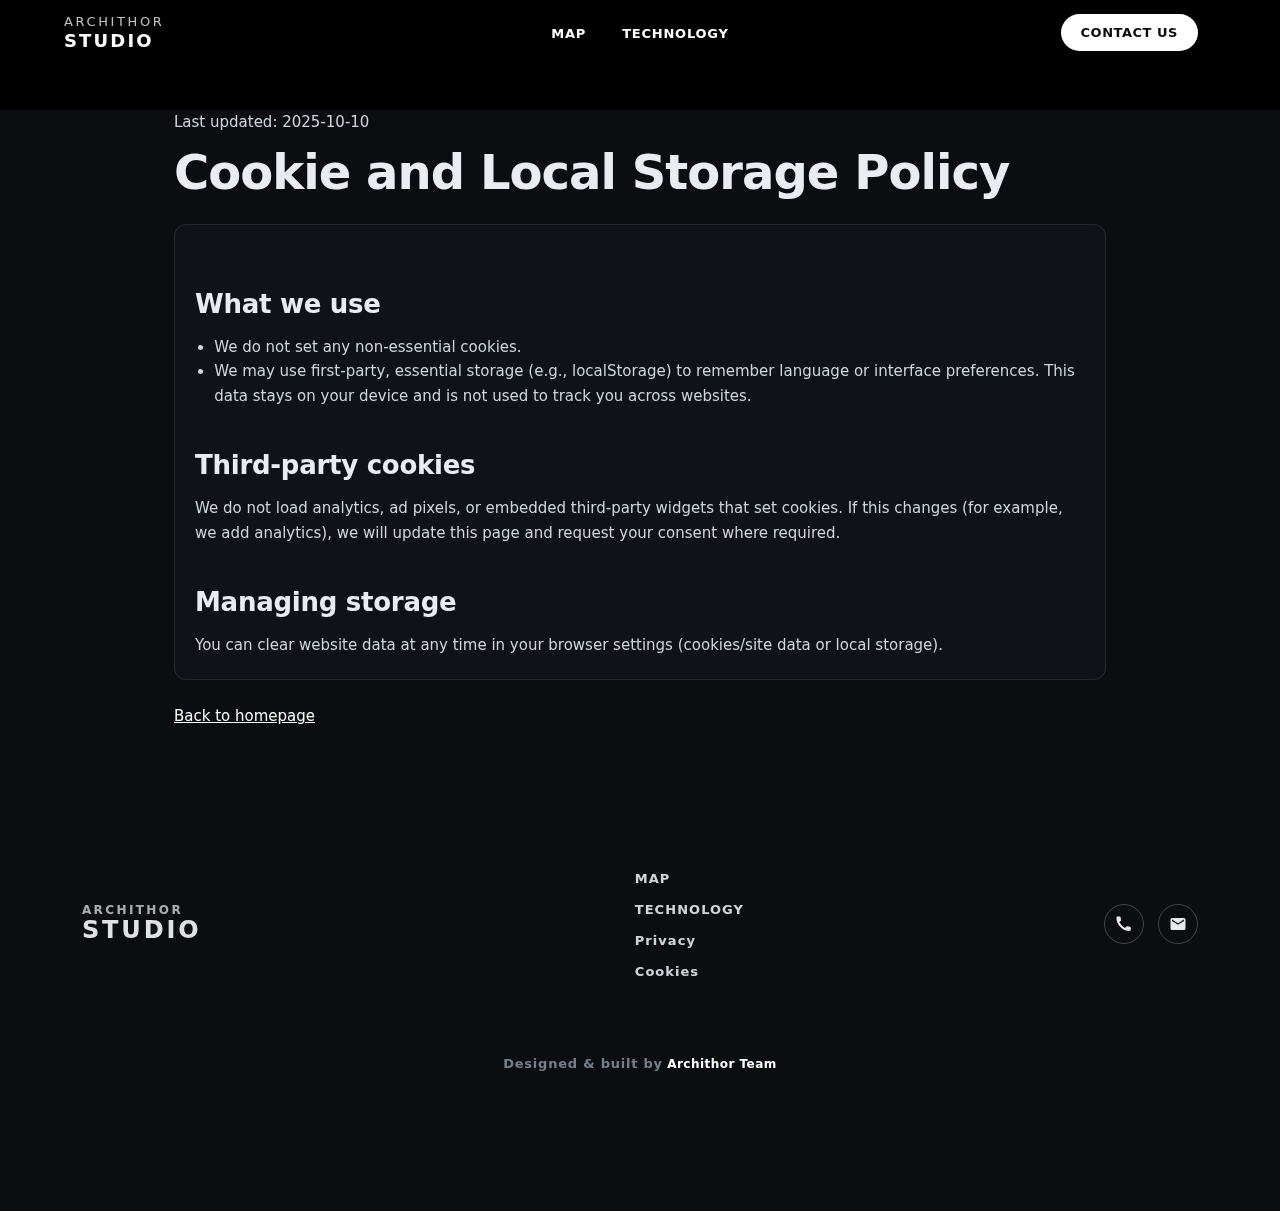
<file: policies/cookie-storage-policy.html>
<!doctype html>
<html lang="en" data-current-lang="eng">
<head>
  <meta charset="utf-8" />
  <meta name="viewport" content="width=device-width,initial-scale=1" />
  <title>Cookie & Local Storage Policy — Archithor Studio</title>
  <meta name="robots" content="index,follow" />
  <link rel="stylesheet" href="../styles/styles.css" />
  <link rel="stylesheet" href="../styles/nav-header.css" />
  <style>
    body { background:#0b0d10; color:#e9edf1; }
    .content-wrap{ max-width: 980px; margin: 110px auto 80px; padding: 0 24px; }
    .content-wrap h1{ font-weight:800; letter-spacing:-.02em; font-size: clamp(32px,5.2vw,48px); margin:.2em 0 .5em; }
    .content-wrap h2{ font-weight:800; letter-spacing:-.01em; font-size: clamp(20px,3.4vw,26px); margin: 1.6em 0 .6em; }
    .content-wrap p, .content-wrap li{ color:#cfd6dc; line-height:1.65; font-size: 15px; }
    .content-wrap ul{ padding-left: 1.2em; }
    .content-wrap a{ color:#fff; text-decoration: underline; }
    .muted{ color:#9aa6b2; font-size: 13px; }
    .content-card{ background:#0f1216; border:1px solid rgba(255,255,255,0.10); border-radius:12px; padding: 22px 20px; }
  </style>
</head>
<body>
  <header class="c-header is-visible" aria-label="Primary">
    <div class="c-header__inner">
      <a class="c-header__brand" href="../#top">
        <span class="c-header__eyebrow">ARCHITHOR</span>
        <span class="c-header__name">STUDIO</span>
      </a>
      <nav class="c-nav" aria-label="Main navigation">
        <ul class="c-nav__list">
          <li><a href="../#map" class="c-nav__link">MAP</a></li>
          <li><a href="../#technology" class="c-nav__link">TECHNOLOGY</a></li>
        </ul>
      </nav>
      <div class="c-header__right">
        <a href="../#contact" class="c-nav__cta">CONTACT US</a>
      </div>
    </div>
  </header>

  <main class="content-wrap" id="cookie-policy">
    <p class="muted">Last updated: 2025‑10‑10</p>
    <h1>Cookie and Local Storage Policy</h1>

    <div class="content-card">
      <h2>What we use</h2>
      <ul>
        <li>We do not set any non‑essential cookies.</li>
        <li>We may use first‑party, essential storage (e.g., localStorage) to remember language or interface preferences. This data stays on your device and is not used to track you across websites.</li>
      </ul>

      <h2>Third‑party cookies</h2>
      <p>We do not load analytics, ad pixels, or embedded third‑party widgets that set cookies. If this changes (for example, we add analytics), we will update this page and request your consent where required.</p>

      <h2>Managing storage</h2>
      <p>You can clear website data at any time in your browser settings (cookies/site data or local storage).</p>
    </div>

    <div class="spacer" style="height:24px"></div>
    <p><a href="../index.html">Back to homepage</a></p>
  </main>

  <footer class="site-footer" id="footer">
    <div class="sf-inner">
      <a class="sf-brand" href="https://archithor.com/" target="_blank" rel="noopener">
        <span class="sf-eyebrow">ARCHITHOR</span>
        <span class="sf-name">STUDIO</span>
      </a>
      <nav class="sf-nav" aria-label="Footer">
        <ul>
          <li><a href="../#map">MAP</a></li>
          <li><a href="../#technology">TECHNOLOGY</a></li>
          <li><a href="./privacy-policy.html">Privacy</a></li>
          <li><a href="./cookie-storage-policy.html">Cookies</a></li>
        </ul>
      </nav>
      <div class="sf-contact">
        <a class="sf-ico" href="https://archithor.com/kontaktirajte-nas/" target="_blank" rel="noopener" aria-label="Contact Archithor — Phone">
          <svg viewBox="0 0 24 24" width="18" height="18" aria-hidden="true"><path fill="currentColor" d="M6.62 10.79a15.05 15.05 0 006.59 6.59l2.2-2.2a1 1 0 011.02-.24c1.12.37 2.33.57 3.57.57a1 1 0 011 1v3.5a1 1 0 01-1 1C11.3 22.82 1.18 12.7 1.99 3.01A1 1 0 013 2h3.5a1 1 0 011 1c0 1.24.2 2.45.57 3.57a1 1 0 01-.24 1.02l-2.2 2.2z"/></svg>
        </a>
        <a class="sf-ico" href="https://archithor.com/kontaktirajte-nas/" target="_blank" rel="noopener" aria-label="Contact Archithor — Email">
          <svg viewBox="0 0 24 24" width="18" height="18" aria-hidden="true"><path fill="currentColor" d="M20 4H4a2 2 0 00-2 2v12a2 2 0 002 2h16a2 2 0 002-2V6a2 2 0 00-2-2zm0 4l-8 5L4 8V6l8 5 8-5v2z"/></svg>
        </a>
      </div>
    </div>
    <div class="sf-credits">
      <span class="sf-created"><span class="muted">Designed &amp; built by</span> <strong>Archithor Team</strong></span>
    </div>
  </footer>
</body>
</html>
</file>
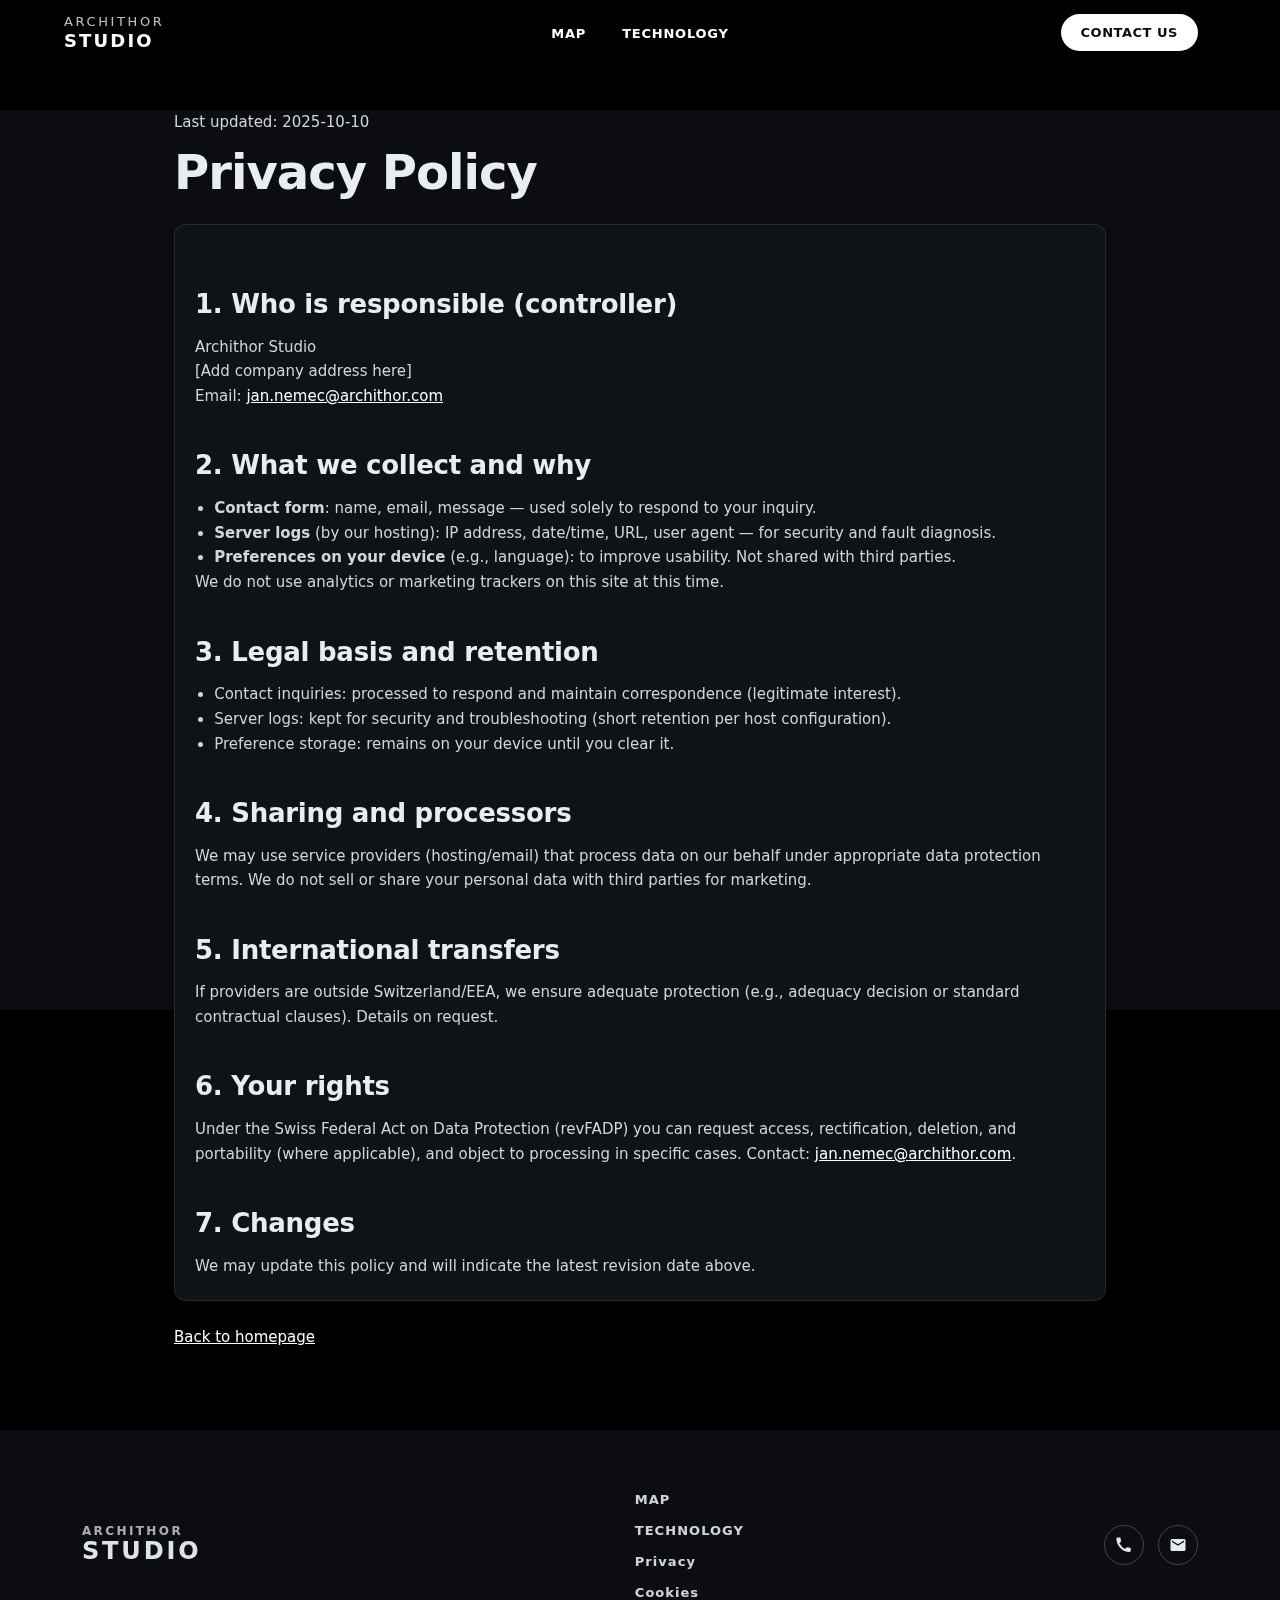
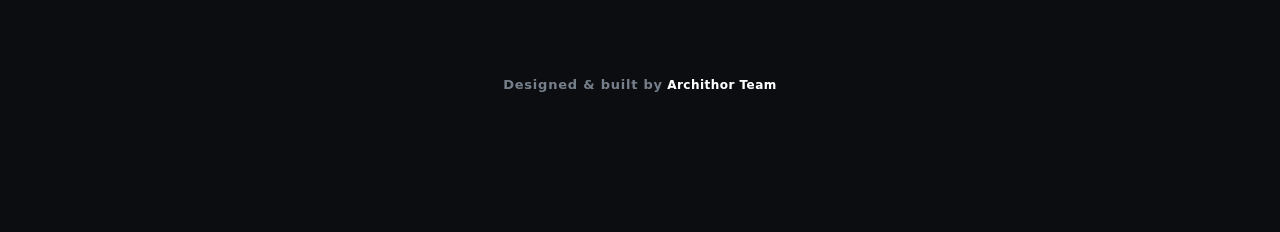
<file: policies/privacy-policy.html>
<!doctype html>
<html lang="en" data-current-lang="eng">
<head>
  <meta charset="utf-8" />
  <meta name="viewport" content="width=device-width,initial-scale=1" />
  <title>Privacy Policy — Archithor Studio</title>
  <meta name="robots" content="index,follow" />
  <link rel="stylesheet" href="../styles/styles.css" />
  <link rel="stylesheet" href="../styles/nav-header.css" />
  <style>
    /* Lightweight content-page layout */
    body { background:#0b0d10; color:#e9edf1; }
    .content-wrap{ max-width: 980px; margin: 110px auto 80px; padding: 0 24px; }
    .content-wrap h1{ font-weight:800; letter-spacing:-.02em; font-size: clamp(32px,5.2vw,48px); margin:.2em 0 .5em; }
    .content-wrap h2{ font-weight:800; letter-spacing:-.01em; font-size: clamp(20px,3.4vw,26px); margin: 1.6em 0 .6em; }
    .content-wrap p, .content-wrap li{ color:#cfd6dc; line-height:1.65; font-size: 15px; }
    .content-wrap ul{ padding-left: 1.2em; }
    .content-wrap a{ color:#fff; text-decoration: underline; }
    .muted{ color:#9aa6b2; font-size: 13px; }
    .spacer{ height: 24px; }
    .content-card{ background:#0f1216; border:1px solid rgba(255,255,255,0.10); border-radius:12px; padding: 22px 20px; }
  </style>
</head>
<body>
  <!-- Simple header; show immediately -->
  <header class="c-header is-visible" aria-label="Primary">
    <div class="c-header__inner">
      <a class="c-header__brand" href="../#top">
        <span class="c-header__eyebrow">ARCHITHOR</span>
        <span class="c-header__name">STUDIO</span>
      </a>
      <nav class="c-nav" aria-label="Main navigation">
        <ul class="c-nav__list">
          <li><a href="../#map" class="c-nav__link">MAP</a></li>
          <li><a href="../#technology" class="c-nav__link">TECHNOLOGY</a></li>
        </ul>
      </nav>
      <div class="c-header__right">
        <a href="../#contact" class="c-nav__cta">CONTACT US</a>
      </div>
    </div>
  </header>

  <main class="content-wrap">
    <p class="muted">Last updated: 2025‑10‑10</p>
    <h1>Privacy Policy</h1>

    <div class="content-card">
      <h2>1. Who is responsible (controller)</h2>
      <p>Archithor Studio<br>[Add company address here]<br>Email: <a href="mailto:jan.nemec@archithor.com">jan.nemec@archithor.com</a></p>

      <h2>2. What we collect and why</h2>
      <ul>
        <li><strong>Contact form</strong>: name, email, message — used solely to respond to your inquiry.</li>
        <li><strong>Server logs</strong> (by our hosting): IP address, date/time, URL, user agent — for security and fault diagnosis.</li>
        <li><strong>Preferences on your device</strong> (e.g., language): to improve usability. Not shared with third parties.</li>
      </ul>
      <p>We do not use analytics or marketing trackers on this site at this time.</p>

      <h2>3. Legal basis and retention</h2>
      <ul>
        <li>Contact inquiries: processed to respond and maintain correspondence (legitimate interest).</li>
        <li>Server logs: kept for security and troubleshooting (short retention per host configuration).</li>
        <li>Preference storage: remains on your device until you clear it.</li>
      </ul>

      <h2>4. Sharing and processors</h2>
      <p>We may use service providers (hosting/email) that process data on our behalf under appropriate data protection terms. We do not sell or share your personal data with third parties for marketing.</p>

      <h2>5. International transfers</h2>
      <p>If providers are outside Switzerland/EEA, we ensure adequate protection (e.g., adequacy decision or standard contractual clauses). Details on request.</p>

      <h2>6. Your rights</h2>
      <p>Under the Swiss Federal Act on Data Protection (revFADP) you can request access, rectification, deletion, and portability (where applicable), and object to processing in specific cases. Contact: <a href="mailto:jan.nemec@archithor.com">jan.nemec@archithor.com</a>.</p>

      <h2>7. Changes</h2>
      <p>We may update this policy and will indicate the latest revision date above.</p>
    </div>

    <div class="spacer"></div>
    <p><a href="../index.html">Back to homepage</a></p>
  </main>

  <!-- Reuse your site footer -->
  <footer class="site-footer" id="footer">
    <div class="sf-inner">
      <a class="sf-brand" href="https://archithor.com/" target="_blank" rel="noopener">
        <span class="sf-eyebrow">ARCHITHOR</span>
        <span class="sf-name">STUDIO</span>
      </a>
      <nav class="sf-nav" aria-label="Footer">
        <ul>
          <li><a href="../#map">MAP</a></li>
          <li><a href="../#technology">TECHNOLOGY</a></li>
          <li><a href="./privacy-policy.html">Privacy</a></li>
          <li><a href="./cookie-storage-policy.html">Cookies</a></li>
        </ul>
      </nav>
      <div class="sf-contact">
        <a class="sf-ico" href="https://archithor.com/kontaktirajte-nas/" target="_blank" rel="noopener" aria-label="Contact Archithor — Phone">
          <svg viewBox="0 0 24 24" width="18" height="18" aria-hidden="true"><path fill="currentColor" d="M6.62 10.79a15.05 15.05 0 006.59 6.59l2.2-2.2a1 1 0 011.02-.24c1.12.37 2.33.57 3.57.57a1 1 0 011 1v3.5a1 1 0 01-1 1C11.3 22.82 1.18 12.7 1.99 3.01A1 1 0 013 2h3.5a1 1 0 011 1c0 1.24.2 2.45.57 3.57a1 1 0 01-.24 1.02l-2.2 2.2z"/></svg>
        </a>
        <a class="sf-ico" href="https://archithor.com/kontaktirajte-nas/" target="_blank" rel="noopener" aria-label="Contact Archithor — Email">
          <svg viewBox="0 0 24 24" width="18" height="18" aria-hidden="true"><path fill="currentColor" d="M20 4H4a2 2 0 00-2 2v12a2 2 0 002 2h16a2 2 0 002-2V6a2 2 0 00-2-2zm0 4l-8 5L4 8V6l8 5 8-5v2z"/></svg>
        </a>
      </div>
    </div>
    <div class="sf-credits">
      <span class="sf-created"><span class="muted">Designed &amp; built by</span> <strong>Archithor Team</strong></span>
    </div>
  </footer>
</body>
</html>
</file>
<file: styles/styles.css>
/* Root + base */
:root {
  --overlay-max-width: 880px;
  --overlay-bg: rgba(0,0,0,0.40);

  /* Location pictogram sizing (match Technology) */
  --tech-ico-box: 38px;   /* outer box size */
  --tech-ico-glyph: 32px; /* inner pictogram size */

  /* legacy var (no longer used after cleanup, kept for safety) */
  --loc-ico-img: 18px;
}

* { box-sizing: border-box; margin:0; padding:0; }
html, body { height:100%; width:100%; font-family: system-ui, Arial, sans-serif; background:#000; color:#fff; }

body {
  overflow-y: auto;
  overscroll-behavior-y: contain;
  -webkit-font-smoothing: antialiased;
}

/* =================== VIDEO STAGE =================== */
.video-stage {
  position: fixed;
  inset: 0;
  width:100%;
  height:100dvh;
  overflow:hidden;
  z-index: 0;
  pointer-events:none;
}
.video-stage .scene {
  position:absolute;
  inset:0;
  opacity:0;
  transition:opacity .45s ease;
}
.video-stage .scene.is-active {
  opacity:1;
  z-index:10;
}
.scene-video {
  position:absolute;
  inset:0;
  width:100%;
  height:100%;
  object-fit:cover;
  background:#000;
  opacity:0;
}
.scene-video.active-play { opacity:1; }

/* =================== TEXT STAGE =================== */
.text-stage { position:relative; z-index:20; width:100%; }

.scene-text {
  position: relative;
  min-height: 140vh;
  display:flex;
  align-items:flex-end;
  padding: 6vh 10vw;
}

.overlay {
  position:relative;
  max-width:var(--overlay-max-width);
  background:var(--overlay-bg);
  backdrop-filter: blur(4px);
  padding: clamp(16px,3vw,48px);
  border-radius: 18px;
  box-shadow:0 4px 24px -6px rgba(0,0,0,0.55);
}
.overlay h1 {
  font-size: clamp(26px,5vw,53px);
  line-height:1.05;
  margin:0 0 14px;
  font-weight:700;
  letter-spacing:-.02em;
}
.overlay p {
  font-size: clamp(16px,2vw,20px);
  margin:0 0 12px;
  color:#ffffffde;
}

/* Active highlight (optional debugging) */
.scene-text.is-active .overlay {
  outline:2px solid rgba(255,255,255,0.25);
  outline-offset:4px;
  transition:outline-color .3s ease;
}
body.scene-advance-blocked .scene-text.is-active .overlay { outline-color: rgba(255, 255, 255, 0); }
body.scene-ready .scene-text.is-active .overlay { outline-color: rgba(122, 120, 255, 0); }

/* Play overlay (autoplay fallback) */
.play-overlay {
  font-weight:600;
  position:absolute;
  left:50%; top:50%;
  transform:translate(-50%,-50%);
  z-index:999;
  padding:.7rem 1.1rem;
  font-size:1rem;
  cursor:pointer;
  background:rgba(0,0,0,0.75);
  color:#fff;
  border:none;
  border-radius:8px;
}

/* =================== HEADER =================== */
.c-header {
  position:fixed;
  top:0; left:0; right:0;
  height:64px;
  z-index:7000;
  display:flex;
  align-items:center;
  opacity:0;
  transform:translateY(-14px);
  pointer-events:none;
  transition:opacity .55s ease, transform .55s ease;
  padding:0 40px;
}
.c-header.is-visible {
  opacity:1;
  transform:translateY(0);
  pointer-events:auto;
  background:linear-gradient(to bottom, rgba(0,0,0,0.55), rgba(0,0,0,0.05) 100%);
  backdrop-filter:blur(8px) saturate(140%);
  box-shadow:0 2px 14px -6px rgba(0,0,0,0.55);
}
.c-header__inner { display:flex; align-items:center; width:100%; gap: clamp(32px,5vw,80px); }
.c-header__brand { display:flex; flex-direction:column; text-decoration:none; color:#fff; line-height:1.1; font-weight:600; }
.c-header__eyebrow { font-size:13px; letter-spacing:.20em; font-weight:400; opacity:.75; }
.c-header__name { font-size:18px; letter-spacing:.12em; font-weight:700; margin-top:2px; }
.c-nav__list { list-style:none; display:flex; align-items:center; gap: clamp(24px,3.3vw,60px); }
.c-nav__link {
  position:relative; text-decoration:none; color:#fff;
  font-size:13px; font-weight:700; letter-spacing:.06em; padding:6px 0;
}
.c-nav__link:after {
  content:""; position:absolute; left:0; right:0; bottom:-6px;
  height:2px; background:#fff; border-radius:2px; opacity:0; transform:scaleX(.25);
  transition:opacity .3s ease, transform .3s ease;
}
.c-nav__link:hover:after, .c-nav__link:focus-visible:after { opacity:1; transform:scaleX(1); }
.c-header__right { margin-left:auto; display:flex; align-items:center; gap:22px; }
.c-nav__cta {
  font-size:13px; font-weight:700; letter-spacing:.08em; text-decoration:none;
  background:#ffffff; color:#111; padding:10px 26px; border-radius:34px;
  display:inline-flex; align-items:center; justify-content:center;
  transition:background .25s ease; box-shadow:0 2px 6px -2px rgba(0,0,0,0.25);
}
.c-nav__cta:hover { background:#ececec; }

/* LANGUAGE (hover + click) */
.c-lang {
  position: relative;
  --lang-gap: 8px;
}
.c-lang::after { content:""; position:absolute; left:0; right:0; top:100%; height: var(--lang-gap); }
.c-lang__btn {
  background: rgba(0,0,0,0.18);
  color: #fff;
  border: 1px solid rgba(255,255,255,0.55);
  font-size: 12px; letter-spacing: .08em; font-weight: 600; border-radius: 34px;
  padding: 10px 40px 10px 22px;
  cursor: pointer; position: relative; white-space: nowrap;
  backdrop-filter: blur(4px);
  -webkit-backdrop-filter: blur(4px);
}
.c-lang__btn:after {
  content:""; position:absolute; top:50%; right:14px; width:6px; height:6px;
  border-right:2px solid #fff; border-bottom:2px solid #fff;
  transform:translateY(-60%) rotate(45deg); opacity:.75;
  transition: transform .2s ease, opacity .2s ease;
}
.c-lang__menu {
  position:absolute;
  top: calc(100% + var(--lang-gap));
  right: 0;
  list-style:none;
  padding:6px;
  min-width: 120px;
  z-index: 20;
  background: var(--overlay-bg);
  border: 1px solid rgba(255,255,255,0.18);
  border-radius:10px;
  box-shadow: 0 14px 40px -10px rgba(0,0,0,0.45), 0 1px 0 rgba(255,255,255,0.06) inset;
  backdrop-filter: blur(6px) saturate(140%);
  -webkit-backdrop-filter: blur(6px) saturate(140%);
  display:block; opacity:0; visibility:hidden; transform: translateY(-6px) scale(.98);
  pointer-events:none;
  transition: opacity .18s ease, transform .18s ease, visibility .18s;
}
.c-lang__menu.open { opacity:1; visibility:visible; transform: translateY(0) scale(1); pointer-events:auto; }
@media (hover:hover) and (pointer:fine){
  .c-lang:hover .c-lang__menu { opacity:1; visibility:visible; transform: translateY(0) scale(1); pointer-events:auto; }
  .c-lang:hover .c-lang__btn:after { transform: translateY(-40%) rotate(225deg); opacity:.95; }
}
.c-lang:focus-within .c-lang__menu { opacity:1; visibility:visible; transform: translateY(0) scale(1); pointer-events:auto; }
.c-lang:has(.c-lang__menu.open) .c-lang__btn:after { transform: translateY(-40%) rotate(225deg); opacity:.95; }
.c-lang__menu button { background:none; border:none; width:100%; text-align:left; padding:8px 10px; font-size:12px; color:#e6e6e6; cursor:pointer; letter-spacing:.05em; border-radius:8px; transition: background .18s ease, color .18s ease; }
.c-lang__menu button:hover, .c-lang__menu button:focus-visible { background: rgba(255,255,255,0.08); color:#fff; outline:none; }

/* =================== HERO INTRO (Scene 0) =================== */
.hero-intro { position:relative; min-height:100vh; display:flex; align-items:flex-start; padding:clamp(140px,18vh,210px) clamp(50px,6vw,140px) 120px; pointer-events:none; }
.hero-overlay { max-width:1280px; width:100%; margin:0 auto; display:flex; }
.hero-body { max-width:640px; pointer-events:auto; }
.hero-title { margin:0 0 28px; font-size:clamp(44px,7vw,74px); line-height:1.05; font-weight:700; letter-spacing:-.025em; text-wrap:balance; }
.hero-lead { margin:0 0 40px; font-size:16px; line-height:1.55; font-weight:400; color:rgba(255,255,255,0.92); max-width:560px; }
.hero-actions { display:flex; align-items:center; gap:30px; flex-wrap:wrap; margin:0 0 58px; }
.hero-cta {
  background:#fff; color:#101112; border:0; font:inherit; font-size:14px; font-weight:600;
  letter-spacing:.07em; text-transform:uppercase; padding:20px 46px; border-radius:60px;
  cursor:pointer; transition:background .3s, transform .3s, box-shadow .3s;
  box-shadow:0 4px 16px -6px rgba(0,0,0,.28),0 2px 4px -1px rgba(0,0,0,.25);
  position:relative; overflow:hidden;
}
.hero-cta:before { content:""; position:absolute; inset:0; background:linear-gradient(120deg,rgba(255,255,255,0) 0%,rgba(255,255,255,.35) 55%,rgba(255,255,255,0) 100%); transform:translateX(-100%); transition:transform .7s ease; }
.hero-cta:hover:before { transform:translateX(100%); }
.hero-cta:hover { background:#f4f5f6; transform:translateY(-2px); box-shadow:0 6px 20px -6px rgba(0,0,0,.32),0 4px 10px -2px rgba(0,0,0,.28); }
.hero-loc { display:flex; align-items:center; gap:16px; font-size:13px; font-weight:600; letter-spacing:.04em; text-transform:uppercase; }
/* Hero location icon: use inline SVG, remove old pseudo pin */
.hero-loc__pin:after{ content: none !important; }

/* Keep circle and center the SVG nicely (inherits white from your hero styles) */
.hero-loc__pin{
  display: inline-flex;
  align-items: center;
  justify-content: center;
}

/* SVG sizing/tint. Adjust 16px if you want bigger/smaller. */
.hero-loc__pin svg{
  width: 16px;
  height: 16px;
  display: block;
  fill: currentColor; /* uses the pill’s text color (white) */
  opacity: .98;
}

/* Optional: slightly larger on very small screens */
@media (max-width: 800px){
  .hero-loc__pin svg{ width: 15px; height: 15px; }
}
.hero-loc__pin:after { content:""; width:12px; height:12px; border:2px solid #fff; border-radius:50% 50% 50% 0; transform:rotate(-45deg); position:relative; top:1px; }
.hero-separator { width:100%; border:0; height:1px; background:rgba(255,255,255,0.45); margin:0 0 38px; }
.hero-metrics { display:flex; gap:70px; flex-wrap:wrap; max-width:900px; }
.hero-metric { min-width:150px; display:flex; flex-direction:column; gap:6px; font-size:13px; line-height:1.35; color:rgba(255,255,255,0.85); }
.hero-metric__value { font-size:clamp(28px,3.2vw,44px); font-weight:700; line-height:1.05; }
.hero-metric__value .unit { font-size:0.55em; font-weight:600; letter-spacing:.1em; margin-left:4px; opacity:.9; position:relative; top:-0.4em; }
.hero-intro .hero-body { opacity:0; transform:translateY(28px); transition:opacity .9s ease, transform .9s cubic-bezier(.22,.8,.32,1); }
body.scene-ready .hero-intro .hero-body { opacity:1; transform:translateY(0); }

/* =================== HOUSE DETAIL (Scene 1) =================== */
.house-detail { min-height:130vh; align-items:flex-start; padding: clamp(140px,18vh,210px) clamp(40px,5.5vw,120px) 120px; pointer-events:none; }
.house-detail .hd-wrap { width:100%; max-width:1320px; margin:0 auto; display:flex; pointer-events:none; }
.house-detail .hd-inner { position:relative; max-width:760px; flex:1; pointer-events:none; }
.hd-head { margin:0 0 26px; pointer-events:auto; }
.hd-back {
  --circle:46px;
  appearance:none; background:none; border:0;
  display:inline-flex; align-items:center; gap:14px;
  font:inherit; font-size:13px; font-weight:600; letter-spacing:.14em;
  text-transform:uppercase; color:#fff; cursor:pointer; padding:4px 4px 4px 2px;
}
.hd-back__icon { width:var(--circle); height:var(--circle); border-radius:50%; border:1px solid rgba(255,255,255,0.65); display:inline-flex; align-items:center; justify-content:center; transition:background .35s, border-color .35s; }
.hd-back__icon:before { content:""; width:12px; height:12px; border-left:2px solid #fff; border-bottom:2px solid #fff; transform:rotate(45deg) translate(2px,-2px); opacity:.95; }
.hd-back:hover .hd-back__icon { background:rgba(255,255,255,0.15); border-color:#fff; }
.hd-box {
  position:relative; padding:36px clamp(28px,3vw,54px) 48px; max-width:760px;
  color:#fff; font-size:14px; font-weight:400; line-height:1.45;
  backdrop-filter: blur(4px) saturate(140%);
  background:linear-gradient(120deg,rgba(10,10,10,0.68),rgba(10,10,10,0.40));
  border-radius:10px; box-shadow:0 8px 40px -14px rgba(0,0,0,0.55);
  pointer-events:auto; overflow:hidden;
}
.hd-box:before, .hd-box:after { content:""; position:absolute; inset:0; pointer-events:none; border-radius:10px; }
.hd-box:after { border:1px solid rgba(255, 255, 255, 0); transform:translate(10px,10px); }
.hd-topline { display:flex; gap:40px; flex-wrap:wrap; align-items:flex-end; margin:0 0 26px; }
.hd-code { font-size:clamp(48px,9vw,90px); font-weight:600; line-height:.9; letter-spacing:-.02em; min-width:140px; }
.hd-meta-group { flex:1; display:flex; gap:42px; flex-wrap:wrap; padding:14px 18px 10px; border:1px solid rgba(255,255,255,0.45); border-radius:4px; background:rgba(0,0,0,0.15); }
.hd-meta { display:flex; flex-direction:column; gap:6px; min-width:140px; }
.hd-meta__label { font-size:11px; letter-spacing:.20em; font-weight:600; opacity:.75; text-transform:uppercase; }
.hd-meta__value { font-size:18px; font-weight:600; letter-spacing:.02em; }
.hd-date-row { display:flex; gap:16px; align-items:baseline; margin:0 0 30px; }
.hd-date-label { font-size:11px; letter-spacing:.20em; font-weight:600; opacity:.75; text-transform:uppercase; }
.hd-date-value { font-size:15px; font-weight:600; letter-spacing:.04em; }
.hd-spec-grid { display:grid; grid-template-columns:repeat(auto-fill,minmax(140px,1fr)); gap:26px 34px; margin:0 0 44px; }
.hd-spec { display:flex; flex-direction:column; gap:6px; }
.hd-spec__label { font-size:11px; letter-spacing:.16em; font-weight:600; opacity:.75; text-transform:uppercase; }
.hd-spec__value { font-size:15px; font-weight:600; letter-spacing:.03em; }
.hd-doc-cta { display:flex; flex-wrap:wrap; gap:34px; align-items:center; justify-content:flex-start; margin-top:4px; }
.hd-doc { display:flex; flex-direction:column; gap:6px; min-width:240px; }
.hd-doc__label { font-size:11px; letter-spacing:.20em; font-weight:600; text-transform:uppercase; opacity:.70; }
.hd-doc__file { font-size:12px; letter-spacing:.08em; font-weight:600; text-decoration:none; color:#fff; padding-bottom:2px; border-bottom:1px solid rgba(255,255,255,0.25); transition:border-color .3s; }
.hd-doc__file:hover { border-color:#fff; }
.hd-book-btn { background:#fff; color:#111; font:inherit; font-size:13px; font-weight:600; letter-spacing:.10em; text-transform:uppercase; padding:18px 56px; border-radius:60px; border:0; cursor:pointer; position:relative; box-shadow:0 4px 14px -6px rgba(0,0,0,0.45); transition:background .3s, transform .3s, box-shadow .3s; }
.hd-book-btn:hover { background:#f1f2f3; transform:translateY(-2px); box-shadow:0 8px 26px -10px rgba(0,0,0,0.55); }
.house-detail .hd-box, .house-detail .hd-head { opacity:0; transform:translateY(30px); transition:opacity .8s ease, transform .8s cubic-bezier(.22,.8,.32,1); }
body.scene-ready .house-detail .hd-head { opacity:1; transform:translateY(0); transition-delay:.08s; }
body.scene-ready .house-detail .hd-box { opacity:1; transform:translateY(0); transition-delay:.18s; }
@media (max-width:950px){ .hd-meta-group { gap:26px; } .hd-code { font-size:clamp(60px,14vw,88px); } .house-detail { padding:150px 8vw 120px; } }
@media (max-width:640px){ .hd-topline { gap:24px; } .hd-meta-group { padding:12px 14px 10px; } .hd-meta { min-width:120px; } .hd-spec-grid { gap:22px 26px; } .hd-doc-cta { flex-direction:column; align-items:flex-start; } .hd-book-btn { width:100%; text-align:center; } }
@media (max-width:480px){ .hd-code { min-width:0; } .hd-meta-group { gap:18px; } .hd-spec-grid { grid-template-columns:repeat(auto-fill,minmax(120px,1fr)); } }

/* =================== LOCATION SECTION =================== */
#map { scroll-margin-top: 80px; }
.loc-vp { position: relative; z-index: 25; display: flex; align-items: stretch; min-height: 100dvh; width: 100%; background: #070707; overflow: hidden; }

/* Panel background refreshed (less black, closer to site style) */
.loc-panel {
  position: relative;
  background: linear-gradient(180deg, #161a1f 0%, #13171b 100%);
  width: clamp(520px, 42vw, 820px);
  display: flex; flex-direction: column; z-index: 2;
}

.loc-panel__inner { padding: clamp(80px, 12vh, 140px) clamp(60px, 6.2vw, 110px) clamp(90px, 12vh, 160px); display: flex; flex-direction: column; height: 100%; }
.loc-title { font-size: clamp(44px, 5.6vw, 72px); font-weight: 700; letter-spacing: -.02em; line-height: 1.05; margin: 0 0 34px; }
.loc-separator { width: 100%; height: 1px; background: rgba(255,255,255,0.18); border: 0; margin: 0 0 64px; }

/* Keep grid width unchanged; text offset remains 42px (38 + 4) */
.loc-list { list-style: none; display: grid; grid-template-columns: repeat(auto-fill, minmax(230px,1fr)); gap: 40px 54px; font-size: 14px; }
.loc-list li { display: flex; align-items: flex-start; gap: 4px; line-height: 1.32; } /* was 14px */
.loc-label { font-weight: 500; display: block; margin-bottom: 2px; }
.loc-list strong { font-weight: 700; font-size: 15px; letter-spacing: 0.01em; }

/* Clean icon: no outer/inset boxes — only pictogram, sized like Technology */
.loc-ico {
  width: var(--tech-ico-box);
  height: var(--tech-ico-box);
  position: relative;
  flex-shrink: 0;
  background: none;
  border: 0;
  border-radius: 0;
  box-shadow: none;
}
/* remove inner frame */
.loc-ico::after { content: none; }
/* pictogram */
.loc-ico::before {
  content: "";
  position: absolute; inset: 0;
  background-repeat: no-repeat;
  background-position: center;
  background-size: var(--tech-ico-glyph);
}

/* Location pictogram sources */
.loc-ico--road::before      { background-image: url("../assets/icons/tech/highway.svg?v=1"); }
.loc-ico--bus::before       { background-image: url("../assets/icons/tech/bus.svg?v=1"); }
.loc-ico--play::before      { background-image: url("../assets/icons/tech/playground.svg?v=1"); }
.loc-ico--school::before    { background-image: url("../assets/icons/tech/school.svg?v=1"); }
.loc-ico--store::before     { background-image: url("../assets/icons/tech/shopping.svg?v=1"); }
.loc-ico--clinic::before    { background-image: url("../assets/icons/tech/clinic.svg?v=1"); }
.loc-ico--pharmacy::before  { background-image: url("../assets/icons/tech/hospital.svg?v=1"); }
.loc-ico--nature::before    { background-image: url("../assets/icons/tech/woods.svg?v=1"); }

/* Right column (map) */
.loc-map-wrap { position: relative; flex: 1; min-height: 100%; background: #0d0d0d; overflow: hidden; z-index: 1; }
.loc-map-frame { position: absolute; inset: 0; width: 100%; height: 100%; border: 0; z-index: 1; }
.loc-vp:before { content:""; position:absolute; left:0; right:0; top:0; height:110px; pointer-events:none; background:linear-gradient(to bottom, rgba(0,0,0,0.55), rgba(0,0,0,0)); opacity:.75; z-index:10; }
@media (max-width:1100px){ .loc-vp { flex-direction: column; min-height: auto; } .loc-panel { width: 100%; } .loc-panel:after { display: none; } .loc-map-wrap { width: 100%; min-height: 60vh; } }

/* === Location reveal animation (match Technology behavior) =============== */
.loc-panel__inner .loc-title,
.loc-panel__inner .loc-separator,
.loc-panel__inner .loc-list li {
  opacity: 0;
  transform: translateY(24px);
  transition: opacity .55s ease, transform .55s cubic-bezier(.22,.8,.32,1);
  will-change: transform, opacity;
}

.loc-panel.loc-panel--revealed .loc-title,
.loc-panel.loc-panel--revealed .loc-separator,
.loc-panel.loc-panel--revealed .loc-list li {
  opacity: 1;
  transform: translateY(0);
}

/* Stagger like Technology */
.loc-panel.loc-panel--revealed .loc-title      { transition-delay: .05s; }
.loc-panel.loc-panel--revealed .loc-separator  { transition-delay: .12s; }
.loc-panel.loc-panel--revealed .loc-list li:nth-child(1)  { transition-delay: .18s; }
.loc-panel.loc-panel--revealed .loc-list li:nth-child(2)  { transition-delay: .25s; }
.loc-panel.loc-panel--revealed .loc-list li:nth-child(3)  { transition-delay: .32s; }
.loc-panel.loc-panel--revealed .loc-list li:nth-child(4)  { transition-delay: .39s; }
.loc-panel.loc-panel--revealed .loc-list li:nth-child(5)  { transition-delay: .46s; }
.loc-panel.loc-panel--revealed .loc-list li:nth-child(6)  { transition-delay: .53s; }
.loc-panel.loc-panel--revealed .loc-list li:nth-child(7)  { transition-delay: .60s; }
.loc-panel.loc-panel--revealed .loc-list li:nth-child(8)  { transition-delay: .67s; }
.loc-panel.loc-panel--revealed .loc-list li:nth-child(9)  { transition-delay: .74s; }
.loc-panel.loc-panel--revealed .loc-list li:nth-child(10) { transition-delay: .81s; }

@media (prefers-reduced-motion: reduce) {
  .loc-panel__inner .loc-title,
  .loc-panel__inner .loc-separator,
  .loc-panel__inner .loc-list li {
    transition: none !important;
    transform: none !important;
    opacity: 1 !important;
  }
}

/* =================== TECHNOLOGY SECTION =================== */
#technology { scroll-margin-top:80px; }
.tech-vp { position:relative; z-index:25; background:#f6f7f8; color:#1b1d20; }
.tech-inner { max-width:1880px; margin:0 auto; padding: clamp(90px,14vh,160px) clamp(70px,7vw,140px) clamp(120px,16vh,200px); }
.tech-title { font-size: clamp(44px,5.6vw,72px); font-weight:700; letter-spacing:-.02em; line-height:1.05; margin:0 0 34px; color:#111; }
.tech-separator { width:100%; max-width:1240px; height:1px; border:0; margin:0 0 80px; background:#d1d4d7; }
.tech-grid { list-style:none; margin:0; padding:0; display:grid; grid-template-columns: repeat(auto-fill, minmax(300px, 1fr)); gap:70px 90px; max-width:1480px; }
.tech-item { display:flex; align-items:flex-start; gap:18px; opacity:0; transform:translateY(28px); transition:opacity .65s ease, transform .65s cubic-bezier(.22,.8,.32,1); }
.tech-grid.tech-grid--revealed .tech-item { opacity:1; transform:translateY(0); }
.tech-grid.tech-grid--revealed .tech-item:nth-child(1){ transition-delay:.05s; }
.tech-grid.tech-grid--revealed .tech-item:nth-child(2){ transition-delay:.12s; }
.tech-grid.tech-grid--revealed .tech-item:nth-child(3){ transition-delay:.19s; }
.tech-grid.tech-grid--revealed .tech-item:nth-child(4){ transition-delay:.26s; }
.tech-grid.tech-grid--revealed .tech-item:nth-child(5){ transition-delay:.33s; }
.tech-grid.tech-grid--revealed .tech-item:nth-child(6){ transition-delay:.40s; }
.tech-grid.tech-grid--revealed .tech-item:nth-child(7){ transition-delay:.47s; }
.tech-grid.tech-grid--revealed .tech-item:nth-child(8){ transition-delay:.54s; }
.tech-grid.tech-grid--revealed .tech-item:nth-child(9){ transition-delay:.61s; }
.tech-item__text h3 { margin:0 0 6px; font-size:18px; font-weight:700; letter-spacing:.01em; color:#101010; }
.tech-item__text p { margin:0; font-size:14px; line-height:1.4; color:#333; max-width:310px; }

/* Technology icons (file-based) */
.tech-ico {
  width:38px; height:38px;
  border:0; border-radius:8px; position:relative; flex-shrink:0;
  background:transparent; box-shadow:none;
  display:inline-flex; align-items:center; justify-content:center;
}
.tech-ico::after { display:none; }
.tech-ico--walls::before,
.tech-ico--heating::before,
.tech-ico--styro::before,
.tech-ico--roof::before,
.tech-ico--recovery::before,
.tech-ico--facade::before,
.tech-ico--windows::before,
.tech-ico--inst::before,
.tech-ico--ceilings::before {
  content: "";
  position: absolute; inset: 0;
  background-position: center;
  background-repeat: no-repeat;
  background-size: contain;
}
.tech-ico--walls::before        { background-image: url("../assets/icons/technology/walls.svg") !important; }
.tech-ico--heating::before      { background-image: url("../assets/icons/technology/heating.svg") !important; }
.tech-ico--styro::before        { background-image: url("../assets/icons/technology/styrofoam.svg") !important; }
.tech-ico--roof::before         { background-image: url("../assets/icons/technology/roof.svg") !important; }
.tech-ico--recovery::before     { background-image: url("../assets/icons/technology/heatrecovery.svg") !important; }
.tech-ico--facade::before       { background-image: url("../assets/icons/technology/facede.svg") !important; }
.tech-ico--windows::before      { background-image: url("../assets/icons/technology/windows.svg") !important; }
.tech-ico--inst::before         { background-image: url("../assets/icons/technology/installations.svg") !important; }
.tech-ico--ceilings::before     { background-image: url("../assets/icons/technology/ceilings.svg") !important; }

/* hide any inline svg duplicates in HTML */
:root { --tech-ico-size: 22px; --tech-ico-stroke: #555; }
.tech-ico > svg { display: none !important; }
.tech-ico__svg { width: var(--tech-ico-size); height: var(--tech-ico-size); fill: none; }
.tech-ico__svg *, .tech-ico__svg { stroke: var(--tech-ico-stroke); stroke-width: 1.8; stroke-linecap: round; stroke-linejoin: round; vector-effect: non-scaling-stroke; }

@media (max-width:1300px){ .tech-grid { gap:60px 70px; } }
@media (max-width:900px){
  .tech-inner { padding: 110px 8vw 120px; }
  .tech-grid { gap:50px 50px; }
  .tech-item__text h3 { font-size:17px; }
}


/* =================== CONTACT SECTION =================== */
#contact { scroll-margin-top:80px; }
.contact-vp { position:relative; z-index:25; background:#f6f7f8; color:#121415; }
.contact-inner {
  max-width:1880px; margin:0 auto;
  display:grid; grid-template-columns: minmax(480px, 880px) minmax(380px, 1fr);
  gap: clamp(60px,5vw,140px);
  padding: clamp(90px,14vh,170px) clamp(70px,7vw,140px) clamp(120px,16vh,190px);
  align-items:start;
}
@media (max-width:1200px){ .contact-inner { grid-template-columns:1fr; gap:90px; padding: 110px 8vw 140px; } }
.contact-title { font-size: clamp(44px,5.6vw,72px); font-weight:700; line-height:1.05; letter-spacing:-.02em; margin:0 0 54px; color:#101010; }
.contact-form { display:flex; flex-direction:column; gap:42px; max-width:620px; }
.contact-form__eyebrow { font-size:12px; letter-spacing:.20em; font-weight:600; color:#666; margin:-10px 0 8px; }
.cf-field { display:flex; flex-direction:column; gap:10px; }
.cf-label { font-size:14px; font-weight:500; letter-spacing:.01em; color:#111; }
.contact-form input, .contact-form textarea { background:none; border:0; border-bottom:1px solid #c9ccce; padding:10px 4px 14px; font:inherit; color:#111; outline:none; transition:border-color .25s; resize:vertical; }
.contact-form input:focus, .contact-form textarea:focus { border-color:#111; }
.cf-attach { display:flex; flex-wrap:wrap; gap:16px; align-items:center; margin-top:-8px; font-size:13px; }
.cf-attach-btn { background:none; border:none; color:#222; cursor:pointer; font:inherit; padding:0; display:inline-flex; align-items:center; gap:6px; position:relative; }
.cf-attach-btn:after { content:""; position:absolute; left:0; bottom:-2px; height:1px; width:100%; background:#222; transform:scaleX(0); transform-origin:left; transition:transform .3s; }
.cf-attach-btn:hover:after, .cf-attach-btn:focus-visible:after { transform:scaleX(1); }
.cf-attach-name { font-size:12px; color:#444; max-width:250px; white-space:nowrap; overflow:hidden; text-overflow:ellipsis; }
.cf-actions { display:flex; flex-wrap:wrap; gap:30px; margin-top:10px; }
.cf-btn { cursor:pointer; font-size:13px; font-weight:600; letter-spacing:.12em; padding:20px 56px; border-radius:60px; border:1px solid #111; background:transparent; color:#111; transition:background .3s, color .3s; text-transform:uppercase; }
.cf-btn--solid { background:#1e1f21; color:#fff; border-color:#1e1f21; }
.cf-btn--solid:hover { background:#2b2c2f; }
.cf-btn--outline:hover { background:#111; color:#fff; }
@media (max-width:560px){ .cf-btn { flex:1 1 auto; text-align:center; padding:18px 20px; } }
.contact-right { position:relative; display:flex; flex-direction:column; gap:70px; padding-left: clamp(10px,1.2vw,30px); }
@media (max-width:1200px){ .contact-right { padding-left:0; gap:60px; } }
@media (min-width:1201px){ .contact-right:before { content:""; position:absolute; left:0; top:0; bottom:0; width:1px; background:linear-gradient(to bottom,#cfd2d4,#e2e4e6); transform:translateX(-40px); } }
.cr-block h4 { font-size:12px; letter-spacing:.18em; font-weight:600; color:#686b6e; margin:0 0 18px; }
.cr-emph { font-size: clamp(22px,2.2vw,36px); line-height:1.25; font-weight:700; color:#101010; margin:0; }
.cr-phone { font-size: clamp(24px,2.6vw,40px); }
.cr-emph a { color:inherit; text-decoration:none; border-bottom:1px solid transparent; transition:border-color .25s; }
.cr-emph a:hover { border-color:#101010; }
.cr-privacy { margin:0; font-size:11px; line-height:1.45; color:#555; max-width:560px; }
.contact-left .contact-form, .contact-right { opacity:0; transform:translateY(32px); transition:opacity .7s ease, transform .7s cubic-bezier(.22,.8,.32,1); }
.contact-vp.contact-vp--revealed .contact-form { opacity:1; transform:translateY(0); transition-delay:.1s; }
.contact-vp.contact-vp--revealed .contact-right { opacity:1; transform:translateY(0); transition-delay:.25s; }
/* Textarea styling */
.cf-field--textarea .cf-area { background:#ffffff; border:1px solid #c9ccce; border-radius:16px; padding:18px 20px; transition:border-color .25s, box-shadow .25s; position:relative; }
.cf-field--textarea .cf-area:before { content:""; position:absolute; inset:0; border-radius:16px; pointer-events:none; background:linear-gradient(to bottom, rgba(0,0,0,0.02), rgba(0,0,0,0)); }
.cf-field--textarea textarea { width:100%; min-height:140px; background:transparent; border:0; padding:0; font:inherit; font-size:14px; line-height:1.5; color:#111; resize:vertical; outline:none; scrollbar-width:thin; }
.cf-field--textarea textarea::placeholder { color:#999; opacity:.8; }
.cf-field--textarea:focus-within .cf-area { border-color:#111; box-shadow:0 0 0 3px rgba(0,0,0,0.05); }
.cf-count { font-size:11px; font-weight:500; letter-spacing:.05em; color:#666; margin-left:10px; background:#e9ecef; padding:3px 8px 4px; border-radius:30px; line-height:1; display:inline-flex; align-items:center; gap:4px; }
.cf-count.cf-count--warn { background:#ffe8cc; color:#a34b00; }
.cf-count.cf-count--limit { background:#ffdad8; color:#a40000; }
.cf-field--textarea textarea::-webkit-scrollbar { width:10px; }
.cf-field--textarea textarea::-webkit-scrollbar-thumb { background:#c7c9cb; border-radius:20px; border:2px solid #fff; }
.cf-field--textarea textarea:hover::-webkit-scrollbar-thumb { background:#b4b7ba; }

/* === HERO TEXT OUTLINE (Intro Scene only) ================================ */
.hero-intro .hero-title,
.hero-intro .hero-lead,
.hero-intro .hero-metric__value,
.hero-intro .hero-metric__label {
  text-shadow: 0 0 2px rgba(0,0,0,0.60), 0 0 6px rgba(0,0,0,0.55), 0 2px 8px rgba(0,0,0,0.55);
}
.hero-intro .hero-title { -webkit-text-stroke: 1px rgba(0,0,0,0.55); paint-order: stroke fill; }
.hero-intro .hero-lead { text-shadow: 0 0 2px rgba(0,0,0,0.55), 0 0 4px rgba(0,0,0,0.45), 0 1px 6px rgba(0,0,0,0.55); }
@media (max-width:580px){
  .hero-intro .hero-title {
    -webkit-text-stroke: 0.7px rgba(0,0,0,0.55);
    text-shadow: 0 0 2px rgba(0,0,0,0.55), 0 1px 4px rgba(0,0,0,0.50);
  }
}

/* === Gallery dropdown z-index and transitions ================= */
.c-header { z-index: 7000; }
#galleryNavItem{ position: relative; }
#galleryDropdown{
  position: absolute; z-index: 9000; display: block !important;
  opacity: 0; visibility: hidden; transform: translateY(-6px) scale(.98); pointer-events: none; transition: opacity .18s ease, transform .18s ease, visibility .18s;
}
#galleryDropdown.open{ opacity: 1; visibility: visible; transform: translateY(0) scale(1); pointer-events: auto; }
#galleryDropdown .c-dd__item { pointer-events: auto; }
#galleryNavItem::after { content: ""; position: absolute; left: 0; right: 0; top: 100%; height: 10px; }

/* === Animations for gallery === */
@keyframes galFade { from { opacity: 0; } to { opacity:  1; } }
@keyframes galPop  { from { opacity: 0; transform: translate(-50%,-48%) scale(.98); } to { opacity: 1; transform: translate(-50%,-50%) scale(1); } }

/* Hide mobile menu button on desktop (prevents tiny dot) */
@media (min-width: 801px){
  #mobileMenuBtn{ display: none !important; }
}

/* === House Detail: tighter typography (applies when .house-detail--tight is present) === */
.house-detail--tight .hd-box{
  max-width: 500px;                       /* a touch narrower for balance */
  padding: 30px clamp(24px, 2.6vw, 40px) 38px;
}

/* Big code (C1) */
.house-detail--tight .hd-code{
  font-size: clamp(40px, 7.2vw, 72px);    /* was clamp(48px,9vw,90px) via base rules */
}

/* Meta header group (m², price, etc.) */
.house-detail--tight .hd-meta-group{
  gap: 28px;
  padding: 10px 14px 8px;
}
.house-detail--tight .hd-meta{ min-width: 120px; }
.house-detail--tight .hd-meta__label{
  font-size: 10px;                        /* was 11px */
  letter-spacing: .18em;                  /* slightly tighter */
  opacity: .78;
  text-transform: uppercase;
}
.house-detail--tight .hd-meta__value{
  font-size: 16px;                        /* was 18–19px (17px in compact) */
  font-weight: 600;
}

/* Date row */
.house-detail--tight .hd-date-label{
  font-size: 10px;                        /* was 11px */
  letter-spacing: .18em;
  opacity: .78;
}
.house-detail--tight .hd-date-value{
  font-size: 14px;                        /* was 15px */
  letter-spacing: .02em;
}

/* Specs grid (Kitchen, Bedroom, etc.) */
.house-detail--tight .hd-spec-grid{ gap: 20px 28px; }
.house-detail--tight .hd-spec__label{
  font-size: 10.5px;                      /* was 11px */
  letter-spacing: .16em;
  opacity: .75;
  text-transform: uppercase;
}
.house-detail--tight .hd-spec__value{
  font-size: 13px;                        /* was 15px */
  letter-spacing: .02em;
}

/* Docs + button */
.house-detail--tight .hd-doc{ min-width: 200px; }
.house-detail--tight .hd-doc__label{
  font-size: 10.5px;                      /* was 11px */
  letter-spacing: .18em;
  opacity: .72;
}
.house-detail--tight .hd-doc__file{
  font-size: 11.5px;                      /* was 12px */
  letter-spacing: .06em;
}
.house-detail--tight .hd-book-btn{
  padding: 14px 46px;                     /* a bit smaller */
  font-size: 12px;                        /* was 13px */
  border-radius: 54px;
}

/* === House Detail spec icons: make them bulletproof (restored) =========== */
/* Global size for spec icons (adjust 18–20px to taste) */
:root{
  --feat-ico-size: 18px;
}

/* Ensure the container leaves space for the icon */
.hd-spec--with-ico{
  position: relative;
  padding-left: 30px;                     /* aligns labels nicely beside the icon */
}

/* Force the icon pseudo-element to render and size correctly */
.hd-spec--with-ico::before{
  content: "" !important;
  position: absolute;
  left: 0; top: 2px;
  width: var(--feat-ico-size);
  height: var(--feat-ico-size);
  display: block;
  background-position: center;
  background-repeat: no-repeat;
  background-size: contain;
  opacity: .95;
  pointer-events: none;
}

/* Explicit mappings (with !important to win cascade) */
.hd-spec--dining::before    { background-image: url("../assets/icons/feat/dining.svg") !important; }
.hd-spec--bathroom::before  { background-image: url("../assets/icons/feat/bathroom.svg") !important; }
.hd-spec--balcony::before   { background-image: url("../assets/icons/feat/balcony.svg") !important; }
.hd-spec--entry::before     { background-image: url("../assets/icons/feat/entry.svg") !important; }
.hd-spec--bedroom::before   { background-image: url("../assets/icons/feat/bedroom.svg") !important; }
.hd-spec--garage::before    { background-image: url("../assets/icons/feat/garage.svg") !important; }
.hd-spec--office::before    { background-image: url("../assets/icons/feat/office.svg") !important; }

/* === Hero: location pill only (remove big background overlay) =========== */

/* 1) Remove the large gradient overlay behind all hero text */
.hero-overlay::before{
  content: none !important;
  background: none !important;
}

/* 2) Keep/enhance the pill behind the address row */
.hero-loc{
  display: inline-flex;
  align-items: center;
  gap: 12px;                            /* a bit tighter inside the pill */
  padding: 8px 14px 8px 10px;
  border-radius: 999px;
  background: rgba(0,0,0,0.30);         /* adjust to 0.30 if you want lighter */
  border: 1px solid rgba(255,255,255,0.28);
  backdrop-filter: blur(4px) saturate(140%);
  -webkit-backdrop-filter: blur(4px) saturate(140%);
  color: #fff;
}

.hero-loc__pin{
  width: 36px;
  height: 36px;
  border: 1px solid rgba(255,255,255,0.70);
  border-radius: 50%;
  display: inline-flex;
  align-items: center;
  justify-content: center;
  background: rgba(255, 255, 255, 0.007);
}
.hero-loc__pin:after{
  border-color: #fff;                   /* brighter inside the pill */
  box-shadow: 0 0 0 1px rgba(0,0,0,0.15) inset;
}

.hero-loc__text{
  white-space: nowrap;                  /* avoid wrapping the address */
  text-shadow:
    0 1px 2px rgba(0,0,0,0.70),
    0 0 12px rgba(0,0,0,0.45);          /* extra contrast on bright BG */
}

/* Minor tweaks for small screens */
@media (max-width: 800px){
  .hero-loc{
    padding: 7px 12px 7px 9px;
    gap: 10px;
  }
  .hero-loc__pin{ width: 34px; height: 34px; }
}

/* =================== Brand / Developer showcase ========================= */
.brand-ref{
  position: relative;
  z-index: 20;
  color: #fff;
  overflow: hidden;
  background: #0f1216; /* fallback under images */
  
}
.brand-ref__gallery{
  position: absolute;
  inset: 0;
  z-index: 0;
  display: grid;
  grid-auto-flow: column;
  grid-auto-columns: minmax(220px, 1fr);
  grid-template-rows: 1fr;
}
.brand-ref__gallery li{ list-style: none; }
.brand-ref__gallery img{
  width: 100%;
  height: 100%;
  object-fit: cover;
  display: block;
  filter: saturate(.96) contrast(1.04);
}
.brand-ref::after{
  content:"";
  position:absolute; inset:0;
  background:
    linear-gradient(90deg, rgba(0,0,0,.55) 0%, rgba(0,0,0,.35) 38%, rgba(0,0,0,.22) 60%, rgba(0,0,0,.10) 78%, rgba(0,0,0,0) 100%),
    linear-gradient(180deg, rgba(0,0,0,.28) 0%, rgba(0,0,0,.35) 100%);
  z-index: 1;
  pointer-events:none;
}
.brand-ref__inner{
  position: relative;
  z-index: 2;
  max-width: 1880px;
  margin: 0 auto;
  padding: clamp(48px, 10vh, 120px) clamp(28px, 6.4vw, 120px);
  display: grid;
  grid-template-columns: 1.2fr .8fr;
  gap: clamp(24px, 4vw, 80px);
  align-items: center;
}
@media (max-width: 900px){
  .brand-ref__inner{ grid-template-columns: 1fr; gap: 24px; }
}
.brand-ref__title{
  margin: 0 0 8px;
  font-size: clamp(28px, 4.8vw, 56px);
  font-weight: 800;
  letter-spacing: -0.02em;
}
.brand-ref__lead{
  margin: 0;
  font-size: clamp(14px, 1.6vw, 18px);
  color: rgba(255,255,255,0.86);
}
.brand-ref__right{
  display: flex;
  align-items: center;
  gap: 18px;
  flex-wrap: wrap;
}
.brand-ref__logo{
  width: clamp(120px, 18vw, 200px);
  height: auto;
  display: block;
  filter: drop-shadow(0 8px 26px rgba(0,0,0,.35));
  transition: transform .2s ease, filter .2s ease;
}
.brand-ref__logo-link:hover .brand-ref__logo{
  transform: translateY(-1px);
  filter: drop-shadow(0 12px 34px rgba(0,0,0,.45));
}
/* =================== Footer (black band) =================== */
.site-footer{
  position: relative;
  isolation: isolate;
  z-index: 30;                 /* above .video-stage and any fixed masks */
  background: #0b0d10;         /* solid black-ish */
  color: #dfe3e6;
  border-top: 1px solid rgba(255,255,255,0.06);
}

.sf-inner{
  max-width: 1880px;
  margin: 0 auto;
  padding: clamp(36px, 6.5vh, 72px) clamp(28px, 6.4vw, 120px);
  display: grid;
  grid-template-columns: 1.2fr 1fr auto;
  gap: clamp(24px, 4vw, 80px);
  align-items: center;
}

@media (max-width: 900px){
  .sf-inner{
    grid-template-columns: 1fr;
    gap: 28px;
    padding: 40px 8vw;
  }
}

/* Brand (left) */
.sf-brand{
  display: inline-flex;
  flex-direction: column;
  text-decoration: none;
  color: inherit;
  line-height: 1.05;
}
.sf-eyebrow{
  font-size: 12px;
  letter-spacing: .20em;
  font-weight: 600;
  opacity: .75;
}
.sf-name{
  font-size: clamp(20px, 2.2vw, 24px);
  letter-spacing: .12em;
  font-weight: 800;
  margin-top: 2px;
}

/* Nav (middle) */
.sf-nav ul{
  list-style: none;
  display: grid;
  grid-auto-flow: row;
  gap: 12px;
  margin: 0; padding: 0;
}
.sf-nav a{
  color: #e6eaee;
  text-decoration: none;
  font-size: 13px;
  font-weight: 700;
  letter-spacing: .08em;
  opacity: .9;
  transition: opacity .2s ease;
}
.sf-nav a:hover{ opacity: 1; }

/* Contact icons (right) */
.sf-contact{
  display: inline-flex;
  align-items: center;
  gap: 14px;
  justify-self: end;
}
@media (max-width: 900px){
  .sf-contact{ justify-self: start; }
}
.sf-ico{
  width: 40px; height: 40px;
  display: inline-flex;
  align-items: center;
  justify-content: center;
  color: #e6eaee;
  text-decoration: none;
  border: 1px solid rgba(255,255,255,0.22);
  border-radius: 50%;
  transition: transform .18s ease, border-color .18s ease, background .18s ease;
}
.sf-ico:hover{
  transform: translateY(-1px);
  border-color: rgba(255,255,255,0.36);
  background: rgba(255,255,255,0.06);
}

/* Credits row */
.sf-credits{
  display: flex;
  align-items: center;
  justify-content: center;
  padding: 18px clamp(20px, 4vw, 120px) 32px;
  border-top: 0 !important;
}
.sf-created{
  font-size: 12px;
  letter-spacing: .04em;
  color: #cfd5da;
}
.sf-created strong{ color: #ffffff; font-weight: 800; }
/* Footer underlap: extend the black background below the page bottom
   so the fixed video can never peek through. */
.sf-created .muted{
  opacity: .75;
  font-weight: 600;
  letter-spacing: .06em;
}
.site-footer{
  position: relative;
  z-index: 30;           /* above .video-stage (z=0) */
  isolation: isolate;    /* make a stacking context for safe z-indexing */
  overflow: visible;     /* allow the bleed to render outside */
  border-top: 0 !important;
}

/* A footer-owned pseudo element that draws below the footer by a bit */
.site-footer::after{
  content: "";
  position: absolute;
  left: 0;
  right: 0;
  bottom: -12vh;                  /* how far below the footer to paint */
  height: max(80px, 12vh);        /* coverage; adjust if you want more/less */
  background: #0b0d10;            /* same as footer background */
  z-index: -1;                    /* behind footer content, still above video due to isolation */
  pointer-events: none;
}
/* === Brand gallery: smooth marquee (treadmill) ===========================
   Add at the very END of your stylesheet (these override earlier rules)  */

:root{
  --brand-marquee-speed: 110s; /* adjust overall speed: bigger = slower */
}

.brand-ref{
  overflow: hidden; /* already set; ensures clean edges */
}

/* Make the track content-width based so it can be > container width */
.brand-ref__gallery{
  right: auto;            /* override inset:0's right to allow content width */
  width: max-content;     /* track width equals sum of all items */
  display: flex;          /* simple horizontal strip */
  gap: 0;
  will-change: transform;
  animation: brandMarquee var(--brand-marquee-speed) linear infinite;
}

/* Ensure items don’t shrink inside the strip */
.brand-ref__gallery li{
  list-style: none;
  flex: 0 0 auto;
}
.brand-ref__gallery img{
  display: block;
  width: 100%;
  height: 100%;
  object-fit: cover;
}

/* Pause on hover if desired */
.brand-ref:hover .brand-ref__gallery{
  animation-play-state: paused;
}

/* The seamless loop: translate one full set width (50% of doubled track) */
@keyframes brandMarquee{
  from { transform: translateX(0); }
  to   { transform: translateX(-50%); }
}

/* Respect reduced motion */
@media (prefers-reduced-motion: reduce){
  .brand-ref__gallery{ animation: none !important; transform: none !important; }
}
/* === Static Map Preview ================================================== */
.loc-map-static{
  position: relative;
  display: flex;
  align-items: center;
  justify-content: center;
  isolation: isolate; /* keeps the button shadows contained */
  background: #0d0f12;
  overflow: hidden;
}

.loc-map-img{
  position: absolute;
  inset: 0;
  width: 100%;
  height: 100%;
  object-fit: cover;
  filter: brightness(0.9) contrast(1.05);
  transition: transform 18s linear;
  will-change: transform;
}

/* Gentle slow pan for a bit of life (optional). Remove if you want static. */
.loc-map-static:hover .loc-map-img{
  transform: scale(1.04);
}

/* Center button */
.loc-map-cta{
  position: relative;
  z-index: 2;
  background: #000;
  color: #fff;
  border: 0;
  cursor: pointer;
  padding: 0;
  border-radius: 50%;
  width: clamp(120px, 13vmin, 160px);
  height: clamp(120px, 13vmin, 160px);
  display: flex;
  align-items: center;
  justify-content: center;
  font: inherit;
  text-align: center;
  overflow: hidden;
  box-shadow: 0 10px 35px -10px rgba(0,0,0,0.65), 0 2px 6px -2px rgba(0,0,0,0.5);
  transition: transform .35s cubic-bezier(.22,.8,.32,1), background .35s;
}

.loc-map-cta:hover,
.loc-map-cta:focus-visible{
  outline: none;
  transform: translateY(-4px);
  background: linear-gradient(135deg,#090909,#11161b);
}

.loc-map-cta__inner{
  display: flex;
  flex-direction: column;
  align-items: center;
  gap: 10px;
  padding: 14px 22px;
  line-height: 1.2;
}

.loc-map-cta__text{
  font-size: 12px;
  letter-spacing: .12em;
  font-weight: 700;
  text-transform: uppercase;
  max-width: 110px;
}

.loc-map-cta__icon{
  width: 38px;
  height: 38px;
  position: relative;
  border-radius: 50%;
  background: rgba(255,255,255,0.08);
  display: flex;
  align-items: center;
  justify-content: center;
}

.loc-map-cta__icon:before,
.loc-map-cta__icon:after{
  content:"";
  position: absolute;
  background: #fff;
  border-radius: 2px;
}

/* Simple pointer-style icon (stylized arrow) */
.loc-map-cta__icon:before{
  width: 14px;
  height: 14px;
  border: 2px solid #fff;
  border-left: 0;
  border-top: 0;
  transform: rotate(45deg);
}

.loc-map-cta__icon:after{
  width: 2px;
  height: 18px;
  top: 10px;
  left: 18px;
  opacity: 0; /* decorative; you can remove if undesired */
}

/* Button focus outline */
.loc-map-cta:focus-visible{
  box-shadow: 0 0 0 3px #fff, 0 0 0 6px rgba(255,255,255,0.25);
}

/* Accessibility: High contrast mode handling (optional) */
@media (forced-colors: active){
  .loc-map-cta{
    forced-color-adjust: none;
    background: CanvasText;
    color: Canvas;
  }
  .loc-map-cta__icon,
  .loc-map-cta__icon:before{
    background: Canvas;
    border: 1px solid CanvasText;
  }
}


/* === Gallery overlay (modal) ============================================ */
body.modal-open { overflow: hidden; }

.gallery{
  position: fixed;
  inset: 0;
  z-index: 12000; /* above header (7000) */
  opacity: 0;
  visibility: hidden;
  pointer-events: none;
  transition: opacity .18s ease, visibility .18s ease;
}
.gallery.is-open{
  opacity: 1;
  visibility: visible;
  pointer-events: auto;
}

.gallery__backdrop{
  position: absolute;
  inset: 0;
  background: rgba(0,0,0,0.72);
  backdrop-filter: blur(2px);
}

.gallery__dialog{
  position: absolute;
  left: 50%; top: 50%;
  transform: translate(-50%, -50%);
  width: min(92vw, 1280px);
  height: min(88vh, 820px);
  display: grid;
  grid-template-rows: 1fr auto;
  background: rgba(12,13,15,0.92);
  border: 1px solid rgba(255,255,255,0.08);
  border-radius: 10px;
  box-shadow: 0 30px 80px -20px rgba(0,0,0,0.6);
  overflow: hidden;
  animation: galPop .18s ease both;
}

.gallery__figure{
  position: relative;
  margin: 0;
  background: #0b0d10;
}
.gallery__image{
  position: absolute;
  inset: 0;
  width: 100%; height: 100%;
  object-fit: contain;
  transition: opacity .16s ease;
}
.gallery__image.is-swapping{ opacity: 0.01; }

.gallery__caption{
  position: absolute; left: 0; right: 0; bottom: 0;
  padding: 8px 12px;
  font-size: 12px;
  color: rgba(255,255,255,0.9);
  background: linear-gradient(to top, rgba(0,0,0,0.55), rgba(0,0,0,0));
  transition: opacity .16s ease;
}
.gallery__caption.is-swapping{ opacity: 0; }

.gallery__thumbs{
  display: flex;
  gap: 8px;
  padding: 10px;
  background: rgba(0,0,0,0.35);
  overflow-x: auto;
}
.gallery__thumb{
  border: 0; padding: 0; margin: 0;
  width: 84px; height: 60px;
  border-radius: 6px;
  overflow: hidden;
  opacity: .65;
  cursor: pointer;
  outline: none;
  transition: opacity .15s ease, box-shadow .15s ease;
}
.gallery__thumb img{
  width: 100%; height: 100%; object-fit: cover; display: block;
}
.gallery__thumb:hover, .gallery__thumb:focus-visible{ opacity: .9; box-shadow: 0 0 0 2px rgba(255,255,255,0.6) inset; }
.gallery__thumb.is-active{ opacity: 1; box-shadow: 0 0 0 2px #fff inset; }

.gallery__close{
  position: absolute; top: 10px; right: 12px;
  width: 36px; height: 36px; line-height: 34px;
  border-radius: 50%;
  border: 1px solid rgba(255,255,255,0.35);
  background: rgba(0,0,0,0.4);
  color: #fff; font-size: 20px; cursor: pointer;
  display: inline-flex; align-items: center; justify-content: center;
}
.gallery__nav{
  position: absolute; top: 50%; transform: translateY(-50%);
  width: 44px; height: 44px; border-radius: 50%;
  border: 1px solid rgba(255,255,255,0.35);
  background: rgba(0,0,0,0.35);
  color: #fff; cursor: pointer;
}
.gallery__nav--prev{ left: 10px; }
.gallery__nav--next{ right: 10px; }

/* === Modal scroll-lock compensation (prevents layout shift on open) === */
:root { --sbw: 0px; } /* scrollbar width set by JS */
body.modal-open { padding-right: var(--sbw, 0px); }
/* Your header has 40px right padding by default; add scrollbar width on top */
body.modal-open .c-header { padding-right: calc(40px + var(--sbw, 0px)); }
/* Gallery nav: use inline SVG icons (override old pseudo chevrons) */
.gallery__nav{
  position: absolute;
  top: 50%;
  transform: translateY(-50%);
  width: 64px;
  height: 64px;
  border-radius: 50%;
  border: 1px solid rgba(255,255,255,0.35);
  background: rgba(0,0,0,0.32);
  color: #fff;
  cursor: pointer;
  outline: none;
  display: inline-flex;
  align-items: center;
  justify-content: center;
  transition: transform .18s ease, background .18s ease, border-color .18s ease, opacity .18s ease;
  opacity: .95;
  z-index: 2;
}
.gallery__nav:hover,
.gallery__nav:focus-visible{
  background: rgba(0,0,0,0.46);
  border-color: rgba(255,255,255,0.55);
  transform: translateY(-50%) scale(1.02);
}

/* Place buttons */
.gallery__nav--prev{ left: 18px; }
.gallery__nav--next{ right: 18px; }

/* Size and tint the SVG; inherits currentColor */
.gallery__nav svg{
  width: 22px;
  height: 22px;
  display: block;
  pointer-events: none;  /* clicks go to the button */
  fill: currentColor;
}

/* Remove previous chevron drawing and side glow */
.gallery__nav::after,
.gallery__nav::before{
  content: none !important;
}
/* === Gallery: smaller nav circles + centered thumbnail strip ============ */

/* Tuning variables for quick adjustments */
:root{
  --gal-nav-size: 54px;     /* circle diameter (was 64px) */
  --gal-nav-icon: 18px;     /* SVG arrow size (was 22px) */
  --gal-nav-offset: 14px;   /* side offset from dialog edge (was 18px) */

  /* Thumbnail rail width — keeps the strip centered and neat */
  --gal-thumbs-maxw: 980px; /* adjust to taste */
}

/* Smaller circular buttons */
.gallery__nav{
  width: var(--gal-nav-size);
  height: var(--gal-nav-size);
}
.gallery__nav--prev{ left: var(--gal-nav-offset); }
.gallery__nav--next{ right: var(--gal-nav-offset); }

/* Smaller arrow icon inside */
.gallery__nav svg{
  width: var(--gal-nav-icon);
  height: var(--gal-nav-icon);
}

/* Center the thumbnails rail under the image */
.gallery__thumbs{
  /* limit the rail width and center it */
  width: min(92%, var(--gal-thumbs-maxw));
  margin: 0 auto;
  justify-content: center;     /* plays nice with display:flex */
  /* keeps horizontal scroll if content exceeds the max width */
  overflow-x: auto;
}

/* Optional: slightly tighter thumbnails to fit more in one row
.gallery__thumb{ width: 80px; height: 56px; }
*/

/* Responsive: a touch smaller navs on narrow screens */
@media (max-width: 700px){
  :root{
    --gal-nav-size: 48px;
    --gal-nav-icon: 16px;
    --gal-nav-offset: 10px;
    --gal-thumbs-maxw: 90vw;   /* make the rail wider on small screens */
  }
}
.email-protected.is-masked{
  text-decoration: underline dotted;
  cursor: pointer;
  opacity: .92;
}
.email-protected:hover,
.email-protected:focus-visible{
  opacity: 1;
}
.email-protected,
.email-protected-ready{
  text-decoration: none !important;
  color: inherit !important;
  cursor: default;
}
</file>
<file: styles/nav-header.css>
/* Header layout + centered nav + right-side action pills (no font changes) */
:root{
  --hdr-pad-y: 14px;
  --hdr-pad-x: 24px;
  --hdr-maxw: 1280px;
  --hdr-color: #fff;
  --pill-bg: rgba(255,255,255,.08);
  --pill-bg-h: rgba(255,255,255,.14);
  --pill-dark: #0b0b0b;
}

/* Top header bar overlay like the reference */
.c-header{
  position: fixed;
  top: 0; left: 0; right: 0;
  z-index: 7000;
  color: var(--hdr-color);
  background: linear-gradient(to bottom, rgba(0,0,0,.22), rgba(0,0,0,.05) 60%, transparent);
  -webkit-backdrop-filter: blur(2px);
  backdrop-filter: blur(2px);
}
.c-header__inner{
  position: relative; /* anchor for absolute-centered nav */
  max-width: var(--hdr-maxw);
  margin: 0 auto;
  padding: var(--hdr-pad-y) var(--hdr-pad-x);
  display: grid;
  grid-template-columns: auto 1fr auto; /* brand | spacer | actions */
  align-items: center;
  gap: 18px;
}

/* Brand */
.c-header__brand{
  color: inherit;
  text-decoration: none;
  line-height: 1;
  display: inline-flex;
  flex-direction: column;
  gap: 2px;
}

/* ===== Absolute-centered primary nav */
.c-nav{
  position: absolute;
  left: 50%;
  top: 50%;
  transform: translate(-50%, -50%);
  z-index: 7050;
  white-space: nowrap;
}
.c-nav__list{
  display: inline-flex;
  align-items: center;
  gap: 36px;
  margin: 0; padding: 0; list-style: none;
}
.c-nav__item{ position: relative; }

/* ===== Gallery dropdown (compact + centered under trigger) */
#galleryNavItem{ position: relative; }

#galleryDropdown{
  position: absolute;
  left: 50%;
  top: calc(100% + 12px);
  transform: translate(-50%, -6px) scale(.98);
  transform-origin: top center;
  z-index: 9000;

  box-sizing: border-box;
  width: auto !important;
  min-width: 240px;
  max-width: 340px;
  display: block !important;
  white-space: normal;
  pointer-events: none;

  padding: 8px;
  background: rgba(16,16,16,.92);
  border: 1px solid rgba(255,255,255,.18);
  border-radius: 12px;
  -webkit-backdrop-filter: blur(8px);
  backdrop-filter: blur(8px);
  box-shadow: 0 12px 32px rgba(0,0,0,.35);

  opacity: 0;
  visibility: hidden;
  transition: opacity .18s ease, transform .18s ease, visibility .18s;
}
#galleryDropdown.open{
  opacity: 1;
  visibility: visible;
  transform: translate(-50%, 0) scale(1);
  pointer-events: auto;
}
#galleryDropdown .c-dd__item{
  display: block;
  width: 100%;
  text-align: left;
  padding: 10px 12px;
  background: transparent;
  color: #fff;
  font-weight: 600;
  letter-spacing: .02em;
  border: 0;
  border-radius: 10px;
  cursor: pointer;
  line-height: 1.2;
}
#galleryDropdown .c-dd__item + .c-dd__item{ margin-top: 2px; }
#galleryDropdown .c-dd__item:hover{ background: rgba(255,255,255,.08); }
#galleryDropdown .c-dd__item[disabled],
#galleryDropdown .c-dd__item[aria-disabled="true"]{ opacity: .45; cursor: not-allowed; }

/* ===== Right-side actions (ENG pill + CONTACT pill) */
.c-header__right{
  display: inline-flex;
  gap: 12px;
  align-items: center;
  justify-self: end;
}

/* Language pill — thinner white outline; DO NOT draw caret here.
   We rely on the caret from styles.css (.c-lang__btn:after). */
.c-lang__btn{
  display: inline-flex;
  align-items: center;
  gap: 8px;
  padding: 10px 16px;
  padding-right: 36px;
  border-radius: 999px;
  border: 1px solid rgba(255,255,255,.92);
  background: var(--pill-bg);
  color: var(--hdr-color);
  text-decoration: none;
  font-weight: 700;
  letter-spacing: .04em;
  line-height: 1;
  transition: background-color .2s ease, color .2s ease, border-color .2s ease, transform .06s ease;
  will-change: background-color, transform;
  background-image: none !important;
  -webkit-appearance: none;
  appearance: none;
}
/* Kill any stray ::before caret that might be left from older CSS */
.c-header .c-lang__btn::before{
  content: none !important;
  display: none !important;
  width: 0 !important; height: 0 !important;
  border: 0 !important;
  background: none !important;
}
.c-lang__btn:hover{ background: var(--pill-bg-h); }
.c-lang__btn:active{ transform: translateY(1px); }

/* Still allow opening via the .open class (set by JS) */
.c-lang{ position: relative; }
/* Provide a visible style when JS adds .is-open as well (compatibility) */
.c-lang__menu.is-open{
  opacity: 1;
  visibility: visible;
  transform: translateY(0) scale(1);
  pointer-events: auto;
}

/* Abbr + full name formatting: "ENG - English" */
.c-lang__menu .abbr{ font-weight: 800; }
.c-lang__menu .full::before{ content: " - "; opacity: .9; }

/* Contact pill — no black outline by default; black on hover/focus/active */
.c-nav__cta{
  display: inline-flex;
  align-items: center;
  gap: 8px;
  padding: 10px 18px;
  border-radius: 999px;
  border: 2px solid transparent;
  background: #fff;
  color: var(--pill-dark);
  text-decoration: none;
  font-weight: 800;
  letter-spacing: .04em;
  line-height: 1;
  transition: background-color .2s ease, border-color .12s ease, transform .06s ease, box-shadow .12s ease;
  box-shadow: 0 2px 6px rgba(0,0,0,.12);
}
.c-nav__cta:hover,
.c-nav__cta:focus-visible,
.c-nav__cta:active{
  border-color: #111;
}
.c-nav__cta:active{ transform: translateY(1px); }

/* Keep header above hero content */
.c-header{ z-index: 7000; }

/* Responsive */
@media (max-width: 1120px){
  .c-nav__list{ gap: 28px; }
}
@media (max-width: 960px){
  .c-nav__list{ gap: 24px; }
}
@media (max-width: 760px){
  .c-nav{ display: none; }
  .c-header__inner{
    grid-template-columns: auto 1fr auto;
  }
  .c-header__right{ justify-self: end; }
}
</file>
